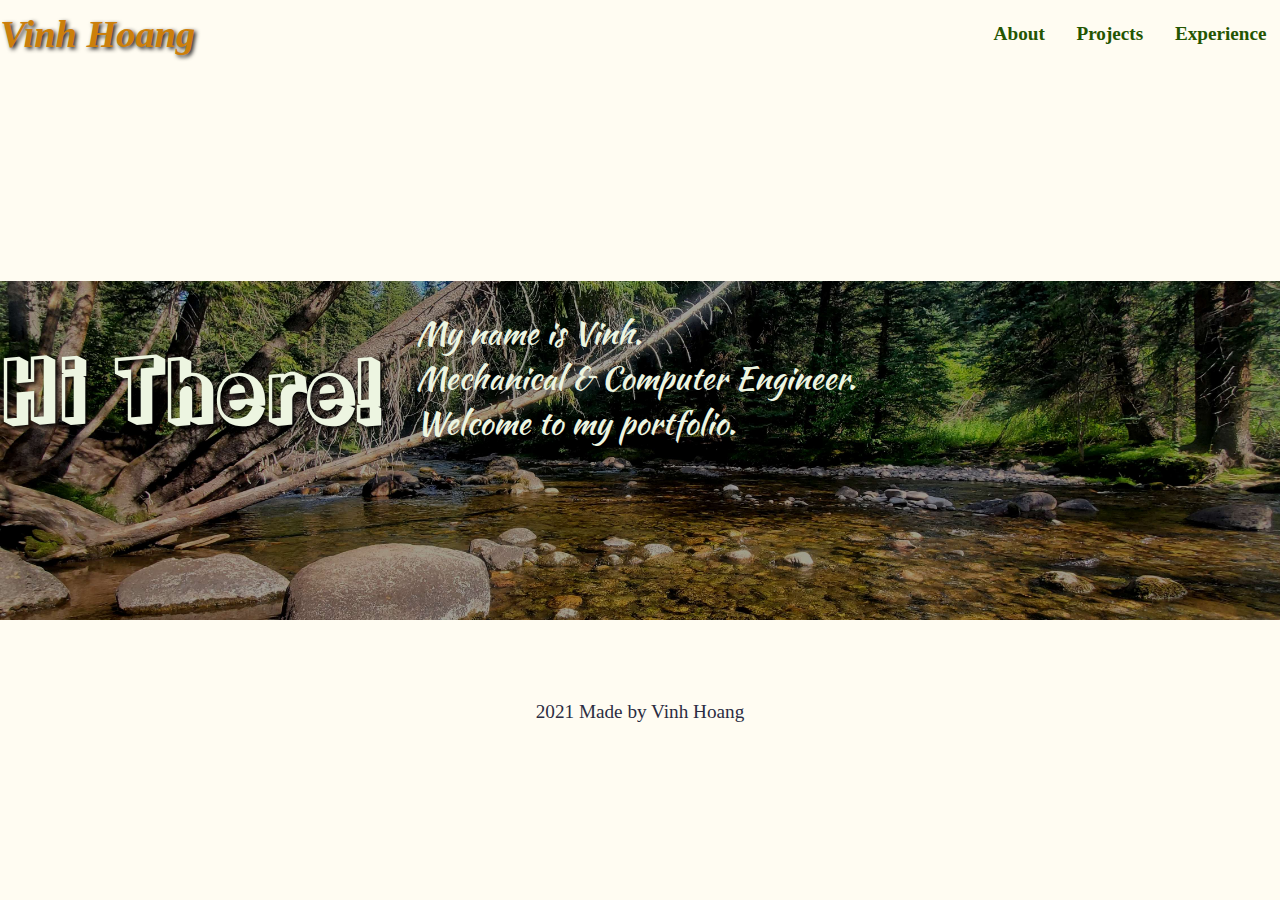
<file: index.html>
<!DOCTYPE html>
<html lang="en">

<head>
    <meta charset="UTF-8">
    <meta http-equiv="X-UA-Compatible" content="IE=edge">
    <meta name="viewport" content="width=device-width, initial-scale=1.0">
    <title>Vinh Hoang's Portfolio</title>
    <link href="https://cdn.jsdelivr.net/npm/bootstrap@5.1.0/dist/css/bootstrap.min.css" rel="stylesheet"
        integrity="sha384-KyZXEAg3QhqLMpG8r+8fhAXLRk2vvoC2f3B09zVXn8CA5QIVfZOJ3BCsw2P0p/We" crossorigin="anonymous">
    <link rel="stylesheet" href="app.css">
    <!-- Google font -->
    <link rel="preconnect" href="https://fonts.googleapis.com">
    <link rel="preconnect" href="https://fonts.gstatic.com" crossorigin>
    <link href="https://fonts.googleapis.com/css2?family=Kaushan+Script&family=Rampart+One&family=Tinos&display=swap" rel="stylesheet">
</head>

<body>
    <main>
        <div class="container-lg py-3 px-5">
            <nav>
                <a class="logo" href="index.html" id="index_logo">Vinh Hoang </a>
                <ul class="nav_links">
                    <li><a href="./about.html" id="index_nav">About</a></li>
                    <li><a href="./project.html" id="index_nav">Projects</a></li>
                    <li><a href="./experience.html" id="index_nav">Experience</a></li>                 
                </ul>
            </nav>
            </div>

        <section class="Home">
            <div class="container-xl">
                <div class="Welcome"> Hi There! </div>
                <div class="IntroText">
                    <span> My name is Vinh. <br> </span>
                    <span> Mechanical & Computer Engineer. <br></span>
                    <span> Welcome to my portfolio. <br> </span>
                </div>
            </div>
        </section>
    </main>

    <footer>
        <p class="text-muted pt-4"> 2021 Made by Vinh Hoang</p>
    </footer>
    
    <script src="https://cdn.jsdelivr.net/npm/@popperjs/core@2.9.3/dist/umd/popper.min.js"
        integrity="sha384-eMNCOe7tC1doHpGoWe/6oMVemdAVTMs2xqW4mwXrXsW0L84Iytr2wi5v2QjrP/xp"
        crossorigin="anonymous"></script>
    <script src="https://cdn.jsdelivr.net/npm/bootstrap@5.1.0/dist/js/bootstrap.min.js"
        integrity="sha384-cn7l7gDp0eyniUwwAZgrzD06kc/tftFf19TOAs2zVinnD/C7E91j9yyk5//jjpt/"
        crossorigin="anonymous"></script>
</body>
</file>
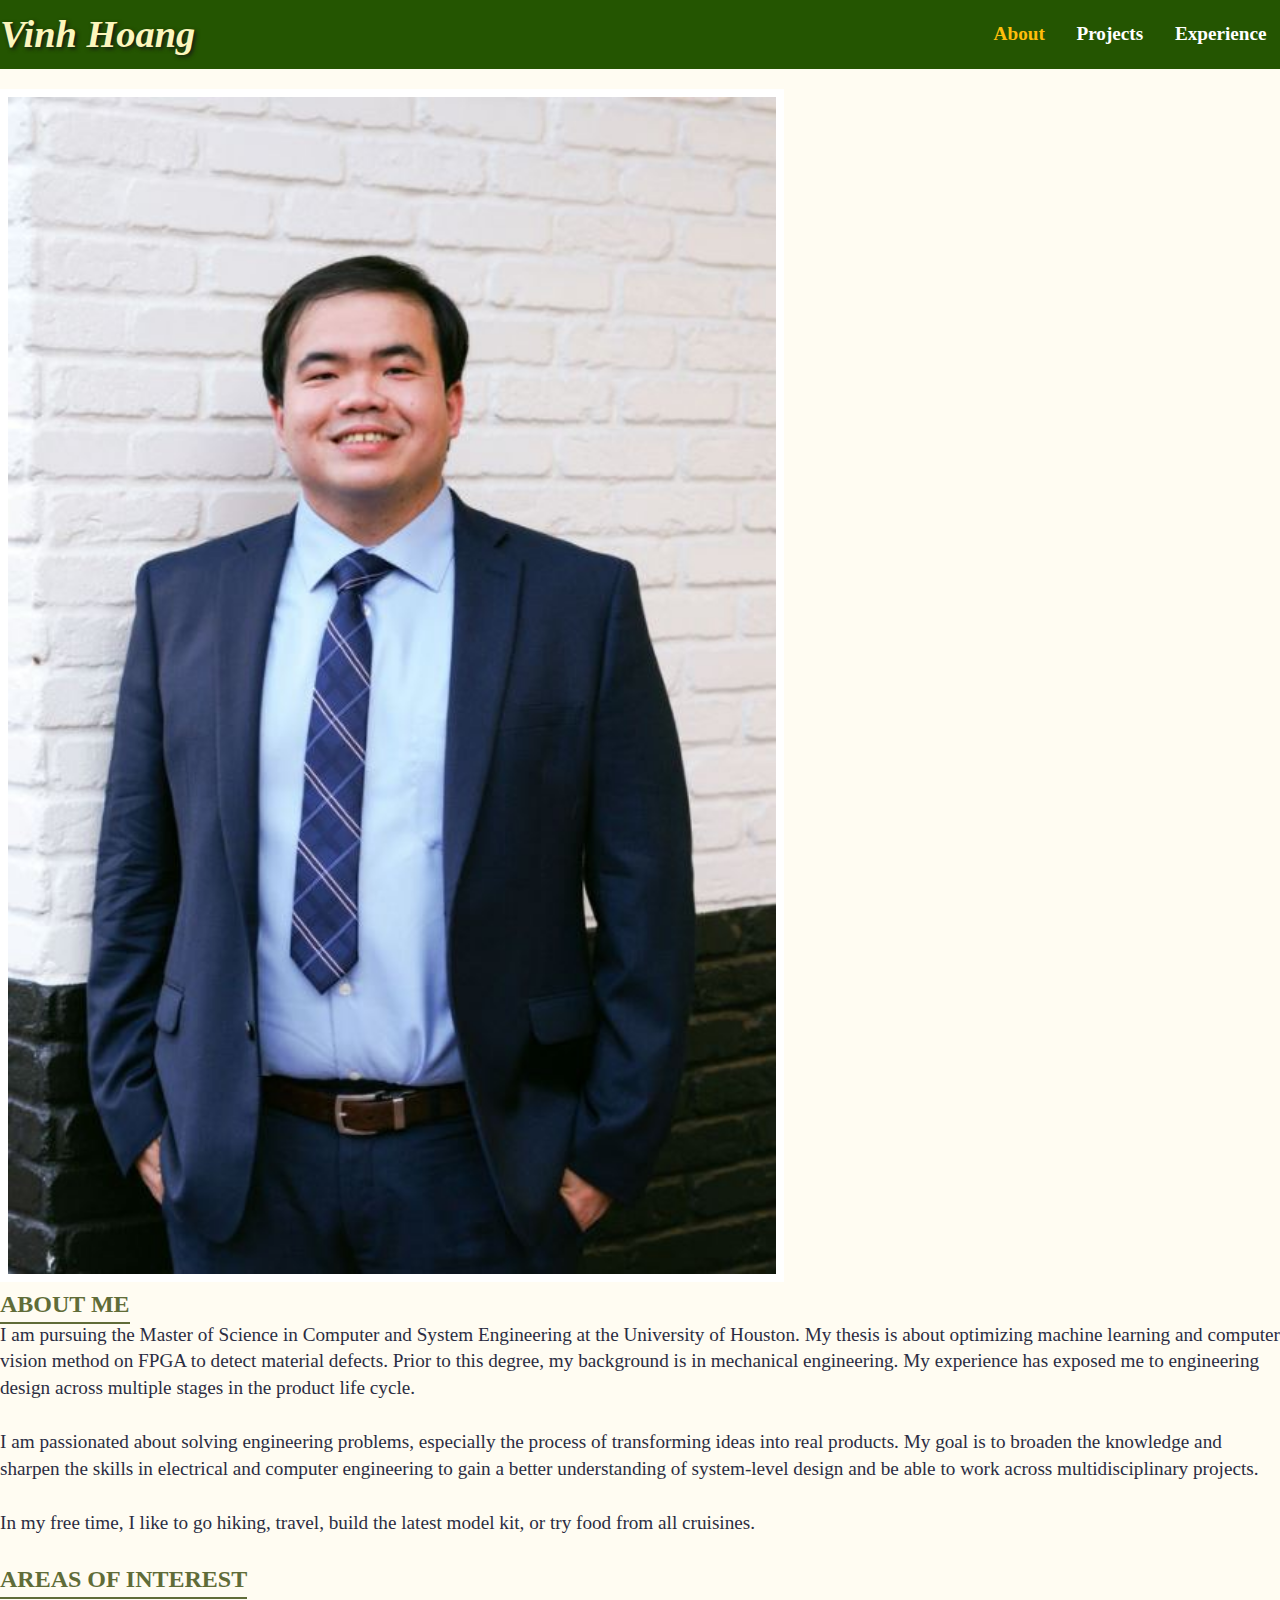
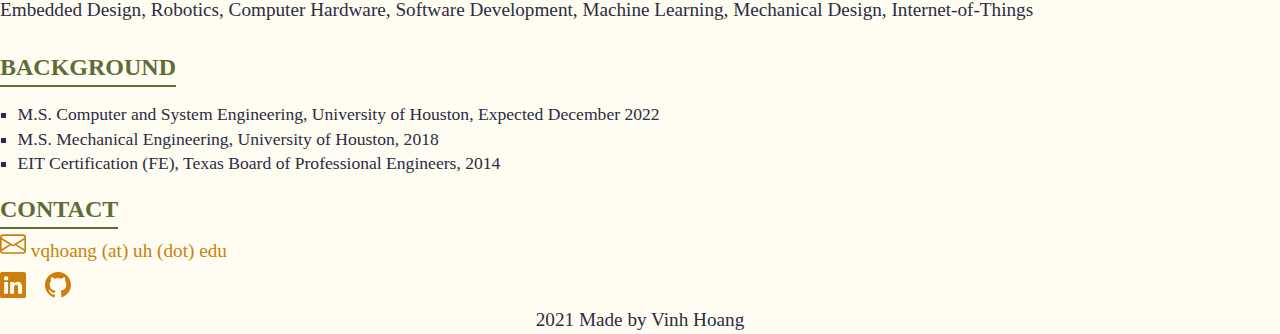
<file: about.html>
<!DOCTYPE html>
<html lang="en">

<head>
    <meta charset="UTF-8">
    <meta http-equiv="X-UA-Compatible" content="IE=edge">
    <meta name="viewport" content="width=device-width, initial-scale=1.0">
    <title>Vinh Hoang's Portfolio</title>
    <link href="https://cdn.jsdelivr.net/npm/bootstrap@5.1.0/dist/css/bootstrap.min.css" rel="stylesheet"
        integrity="sha384-KyZXEAg3QhqLMpG8r+8fhAXLRk2vvoC2f3B09zVXn8CA5QIVfZOJ3BCsw2P0p/We" crossorigin="anonymous">
    <link rel="stylesheet" href="app.css">
    <!-- Google font -->
    <link rel="preconnect" href="https://fonts.googleapis.com">
    <link rel="preconnect" href="https://fonts.gstatic.com" crossorigin>
    <link href="https://fonts.googleapis.com/css2?family=Kaushan+Script&family=Rampart+One&family=Tinos&display=swap" rel="stylesheet">
</head>

<body>
    <main>
        <div class="NavContainer">
            <div class="container py-3 px-5">
                <nav>
                    <a class="logo" href="index.html">Vinh Hoang </a>
                    <ul class="nav_links">
                        <li><a href="./about.html" class="CurrentNav">About</a></li>
                        <li><a href="./project.html">Projects</a></li>
                        <li><a href="./experience.html">Experience</a></li>
                    </ul>
                </nav>
            </div>
        </div>

        <section class="About my-5">
            <div class="container-lg">
                <div class="row d-flex pt-2">
                    <div class="col-lg-5">
                        <div class="text-center">
                            <img class="img-fluid" id="AboutPic" src="Image/profile_pic.JPG">
                        </div>
                    </div>
                    <div class="col-lg-7">
                        <h1>About Me</h1>
                        <p class="pt-3">I am pursuing the Master of Science in Computer and System Engineering at the University of
                            Houston. My thesis is about optimizing machine learning and computer vision method on FPGA
                            to detect material defects. Prior to this degree, my background is in mechanical engineering.
                            My experience has exposed me to engineering design across multiple stages in the product
                            life cycle. </br> </br>
                            I am passionated about solving engineering problems, especially the process of transforming
                            ideas into real products. My goal is to broaden the knowledge and sharpen the skills in electrical and computer
                            engineering to gain a better understanding of system-level design and be able to work across
                            multidisciplinary projects. </br> </br>
                            In my free time, I like to go hiking, travel, build the latest model kit, or try food from all cruisines.
                            </br> </br>
                        </p>

                        <h1>Areas of Interest</h1>
                        <p class="pt-3"> Embedded Design, Robotics, Computer Hardware, Software Development, Machine Learning, Mechanical Design, 
                            Internet-of-Things</br></br></p>

                        <h1>Background</h1>
                        <ul class="Education pt-3">
                            <li>M.S. Computer and System Engineering, University of Houston, Expected December 2022</li>
                            <li>M.S. Mechanical Engineering, University of Houston, 2018</li>
                            <li>EIT Certification (FE), Texas Board of Professional Engineers, 2014</li>
                        </ul>

                        <h1>Contact</h1>
                        <p class="py-3">
                            <a href="mailto:vqhoang@uh.edu" class="lightbg">
                                <svg xmlns="http://www.w3.org/2000/svg" width="26" height="26" fill="currentColor" class="bi bi-envelope" viewBox="0 0 16 16">
                                    <path d="M0 4a2 2 0 0 1 2-2h12a2 2 0 0 1 2 2v8a2 2 0 0 1-2 2H2a2 2 0 0 1-2-2V4zm2-1a1 1 0 0 0-1 1v.217l7 4.2 7-4.2V4a1 1 0 0 0-1-1H2zm13 2.383-4.758 2.855L15 11.114v-5.73zm-.034 6.878L9.271 8.82 8 9.583 6.728 8.82l-5.694 3.44A1 1 0 0 0 2 13h12a1 1 0 0 0 .966-.739zM1 11.114l4.758-2.876L1 5.383v5.73z"/>
                                  </svg> vqhoang (at) uh (dot) edu
                            </a>  

                        </p>

                        <!-- Social button -->
                        <a href="https://www.linkedin.com/in/vqhoang/" class="SocialButton">
                            <svg xmlns="http://www.w3.org/2000/svg" width="26" height="26" fill="currentColor" class="bi bi-linkedin" viewBox="0 0 16 16">
                                <path d="M0 1.146C0 .513.526 0 1.175 0h13.65C15.474 0 16 .513 16 1.146v13.708c0 .633-.526 1.146-1.175 1.146H1.175C.526 16 0 15.487 0 14.854V1.146zm4.943 12.248V6.169H2.542v7.225h2.401zm-1.2-8.212c.837 0 1.358-.554 1.358-1.248-.015-.709-.52-1.248-1.342-1.248-.822 0-1.359.54-1.359 1.248 0 .694.521 1.248 1.327 1.248h.016zm4.908 8.212V9.359c0-.216.016-.432.08-.586.173-.431.568-.878 1.232-.878.869 0 1.216.662 1.216 1.634v3.865h2.401V9.25c0-2.22-1.184-3.252-2.764-3.252-1.274 0-1.845.7-2.165 1.193v.025h-.016a5.54 5.54 0 0 1 .016-.025V6.169h-2.4c.03.678 0 7.225 0 7.225h2.4z"/>
                              </svg>
                        </a>
                        <a href="https://github.com/vqhoang164" class="SocialButton">
                            <svg xmlns="http://www.w3.org/2000/svg" width="26" height="26" fill="currentColor" class="bi bi-github" viewBox="0 0 16 16">
                                <path d="M8 0C3.58 0 0 3.58 0 8c0 3.54 2.29 6.53 5.47 7.59.4.07.55-.17.55-.38 0-.19-.01-.82-.01-1.49-2.01.37-2.53-.49-2.69-.94-.09-.23-.48-.94-.82-1.13-.28-.15-.68-.52-.01-.53.63-.01 1.08.58 1.23.82.72 1.21 1.87.87 2.33.66.07-.52.28-.87.51-1.07-1.78-.2-3.64-.89-3.64-3.95 0-.87.31-1.59.82-2.15-.08-.2-.36-1.02.08-2.12 0 0 .67-.21 2.2.82.64-.18 1.32-.27 2-.27.68 0 1.36.09 2 .27 1.53-1.04 2.2-.82 2.2-.82.44 1.1.16 1.92.08 2.12.51.56.82 1.27.82 2.15 0 3.07-1.87 3.75-3.65 3.95.29.25.54.73.54 1.48 0 1.07-.01 1.93-.01 2.2 0 .21.15.46.55.38A8.012 8.012 0 0 0 16 8c0-4.42-3.58-8-8-8z"/>
                              </svg>
                        </a>                      
                    </div>
                </div>



        </section>

        <footer>
            <p class="text-muted pt-4"> 2021 Made by Vinh Hoang</p>
        </footer>

    </main>
    <script src="https://cdn.jsdelivr.net/npm/@popperjs/core@2.9.3/dist/umd/popper.min.js"
        integrity="sha384-eMNCOe7tC1doHpGoWe/6oMVemdAVTMs2xqW4mwXrXsW0L84Iytr2wi5v2QjrP/xp"
        crossorigin="anonymous"></script>
    <script src="https://cdn.jsdelivr.net/npm/bootstrap@5.1.0/dist/js/bootstrap.min.js"
        integrity="sha384-cn7l7gDp0eyniUwwAZgrzD06kc/tftFf19TOAs2zVinnD/C7E91j9yyk5//jjpt/"
        crossorigin="anonymous"></script>
</body>
</file>
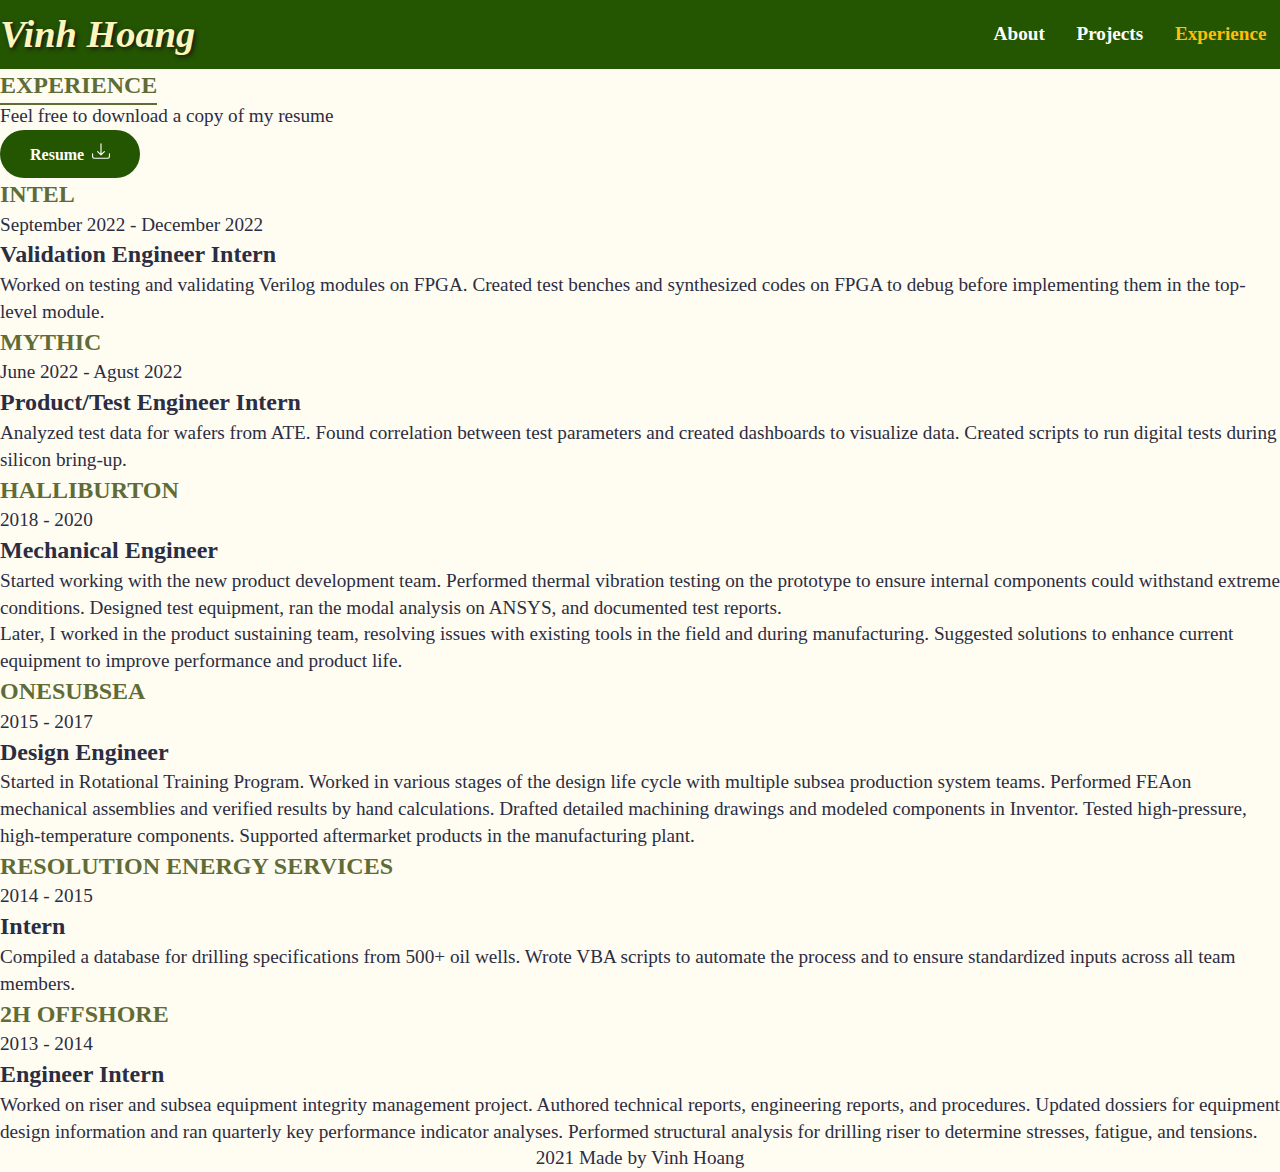
<file: experience.html>
<!DOCTYPE html>
<html lang="en">

    <head>
        <meta charset="UTF-8">
        <meta http-equiv="X-UA-Compatible" content="IE=edge">
        <meta name="viewport" content="width=device-width, initial-scale=1.0">
        <title>Vinh Hoang's Portfolio</title>
        <link href="https://cdn.jsdelivr.net/npm/bootstrap@5.1.0/dist/css/bootstrap.min.css" rel="stylesheet"
            integrity="sha384-KyZXEAg3QhqLMpG8r+8fhAXLRk2vvoC2f3B09zVXn8CA5QIVfZOJ3BCsw2P0p/We" crossorigin="anonymous">
        <link rel="stylesheet" href="app.css">
        <!-- Google font -->
        <link rel="preconnect" href="https://fonts.googleapis.com">
        <link rel="preconnect" href="https://fonts.gstatic.com" crossorigin>
        <link href="https://fonts.googleapis.com/css2?family=Kaushan+Script&family=Rampart+One&family=Tinos&display=swap" rel="stylesheet">
    </head>

<body>
    <main>
        <div class="NavContainer">
            <div class="container py-3 px-5">
                <nav>
                    <a class="logo" href="index.html">Vinh Hoang </a>
                    <ul class="nav_links">
                        <li><a href="./about.html">About</a></li>
                        <li><a href="./project.html">Projects</a></li>
                        <li><a href="./experience.html" class="CurrentNav">Experience</a></li>
                    </ul>
                </nav>
            </div>
        </div>

        <section class="my-5">
            <div class="Experience container text-center">
                <h1 class="col-lg-12 text-center mt-lg-5">Experience</h1>
                <p class="pt-3 pb-2">Feel free to download a copy of my resume</p>
                <a href="./Doc/VHResume.pdf" class="ResumeButton">
                    Resume &nbsp<svg xmlns="http://www.w3.org/2000/svg" width="18" height="18" fill="currentColor" class="bi bi-download" viewBox="0 0 16 16">
                    <path d="M.5 9.9a.5.5 0 0 1 .5.5v2.5a1 1 0 0 0 1 1h12a1 1 0 0 0 1-1v-2.5a.5.5 0 0 1 1 0v2.5a2 2 0 0 1-2 2H2a2 2 0 0 1-2-2v-2.5a.5.5 0 0 1 .5-.5z"/>
                    <path d="M7.646 11.854a.5.5 0 0 0 .708 0l3-3a.5.5 0 0 0-.708-.708L8.5 10.293V1.5a.5.5 0 0 0-1 0v8.793L5.354 8.146a.5.5 0 1 0-.708.708l3 3z"/>
                  </svg>
                </a>
            </div>
        </section>

        <div class="container-lg pt-1 px-3">
            <div class="row gy-5">
                <div class="col-md-5 text-end">
                    <h2>Intel</h2>
                    <p class="WorkYear"> September 2022 - December 2022 </p>
                </div>
                <div class="col-md-7">
                    <h3>Validation Engineer Intern</h3>
                    <p> Worked on testing and validating Verilog modules on FPGA. Created test benches and synthesized codes on FPGA to debug before implementing them in the top-level module.
                    </p>
                </div>

                <div class="col-md-5 text-end">
                    <h2>Mythic</h2>
                    <p class="WorkYear"> June 2022 - Agust 2022 </p>
                </div>
                <div class="col-md-7">
                    <h3>Product/Test Engineer Intern</h3>
                    <p> Analyzed test data for wafers from ATE. Found correlation between test parameters and created dashboards to visualize data. Created scripts to run digital tests during silicon bring-up.
                    </p>
                </div>


                <div class="col-md-5 text-end">
                    <h2>Halliburton</h2>
                    <p class="WorkYear"> 2018 - 2020 </p>
                </div>
                <div class="col-md-7">
                    <h3>Mechanical Engineer</h3>
                    <p> Started working with the new product development team. Performed thermal vibration testing on the prototype to ensure internal components could withstand extreme conditions.
                        Designed test equipment, ran the modal analysis on ANSYS, and documented test reports.
                    </p>
                    <p> Later, I worked in the product sustaining team, resolving issues with existing tools in the field and during manufacturing.
                        Suggested solutions to enhance current equipment to improve performance and product life.
                    </p>
                </div>

                <div class="col-md-5 text-end">
                    <h2>Onesubsea</h2>
                    <p class="WorkYear"> 2015 - 2017 </p>
                </div>
                <div class="col-md-7">
                    <h3>Design Engineer</h3>
                    <p> Started in Rotational Training Program. Worked in various stages of the design life cycle with multiple subsea production system teams. 
                        Performed FEAon mechanical assemblies and verified results by hand calculations. 
                        Drafted detailed machining drawings and modeled components in Inventor. Tested high-pressure, high-temperature components. 
                        Supported aftermarket products in the manufacturing plant.
                    </p>
                </div>

                <div class="col-md-5 text-end">
                    <h2>Resolution Energy Services</h2>
                    <p class="WorkYear"> 2014 - 2015 </p>
                </div>
                <div class="col-md-7">
                    <h3>Intern</h3>
                    <p> Compiled a database for drilling specifications from 500+ oil wells. Wrote VBA scripts to automate the process and to ensure standardized inputs
                        across all team members. 
                    </p>
                </div>

                <div class="col-md-5 text-end">
                    <h2>2H Offshore</h2>
                    <p class="WorkYear"> 2013 - 2014 </p>
                </div>
                <div class="col-md-7">
                    <h3>Engineer Intern</h3>
                    <p> Worked on riser and subsea equipment integrity management project. Authored technical reports, engineering reports, and procedures. Updated dossiers for equipment design information and ran quarterly key performance indicator analyses.
                        Performed structural analysis for drilling riser to determine stresses, fatigue, and tensions.
                    </p>
                </div>

            </div>
        </div>


    </main>

    <footer>
        <p class="text-muted pt-4"> 2021 Made by Vinh Hoang</p>
    </footer>
    
    <script src="https://cdn.jsdelivr.net/npm/@popperjs/core@2.9.3/dist/umd/popper.min.js"
        integrity="sha384-eMNCOe7tC1doHpGoWe/6oMVemdAVTMs2xqW4mwXrXsW0L84Iytr2wi5v2QjrP/xp"
        crossorigin="anonymous"></script>
    <script src="https://cdn.jsdelivr.net/npm/bootstrap@5.1.0/dist/js/bootstrap.min.js"
        integrity="sha384-cn7l7gDp0eyniUwwAZgrzD06kc/tftFf19TOAs2zVinnD/C7E91j9yyk5//jjpt/"
        crossorigin="anonymous"></script>
</body>
</file>
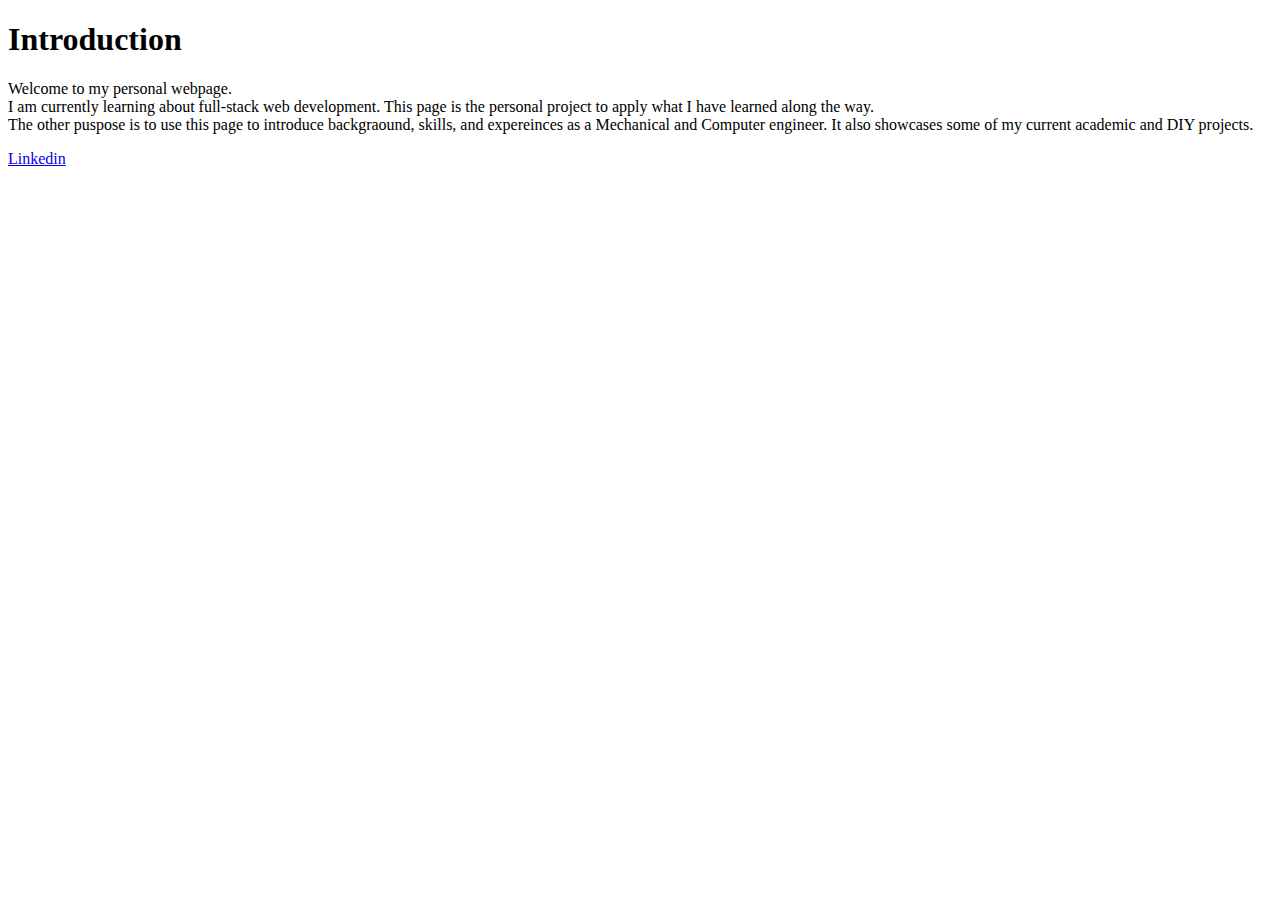
<file: Home.html>
<!DOCTYPE html>
<html lang="en">
<head>
    <meta charset="UTF-8">
    <meta http-equiv="X-UA-Compatible" content="IE=edge">
    <meta name="viewport" content="width=device-width, initial-scale=1.0">
    <title>Vinh's Personal Web</title>
</head>
<body>
    <main>
    <h1>
        Introduction
    </h1>
    <p>
        Welcome to my personal webpage. <br>
        I am currently learning about full-stack web development. This page is the personal project to apply what I have learned along the way. <br>
        The other puspose is to use this page to introduce backgraound, skills, and expereinces as a Mechanical and Computer engineer. It also showcases some of my current academic and DIY projects.
    </p>
    <p>
        <a href="https://www.linkedin.com/in/vqhoang/"> Linkedin </a> 
    </p>
    </main>
</body>
</html>
</file>
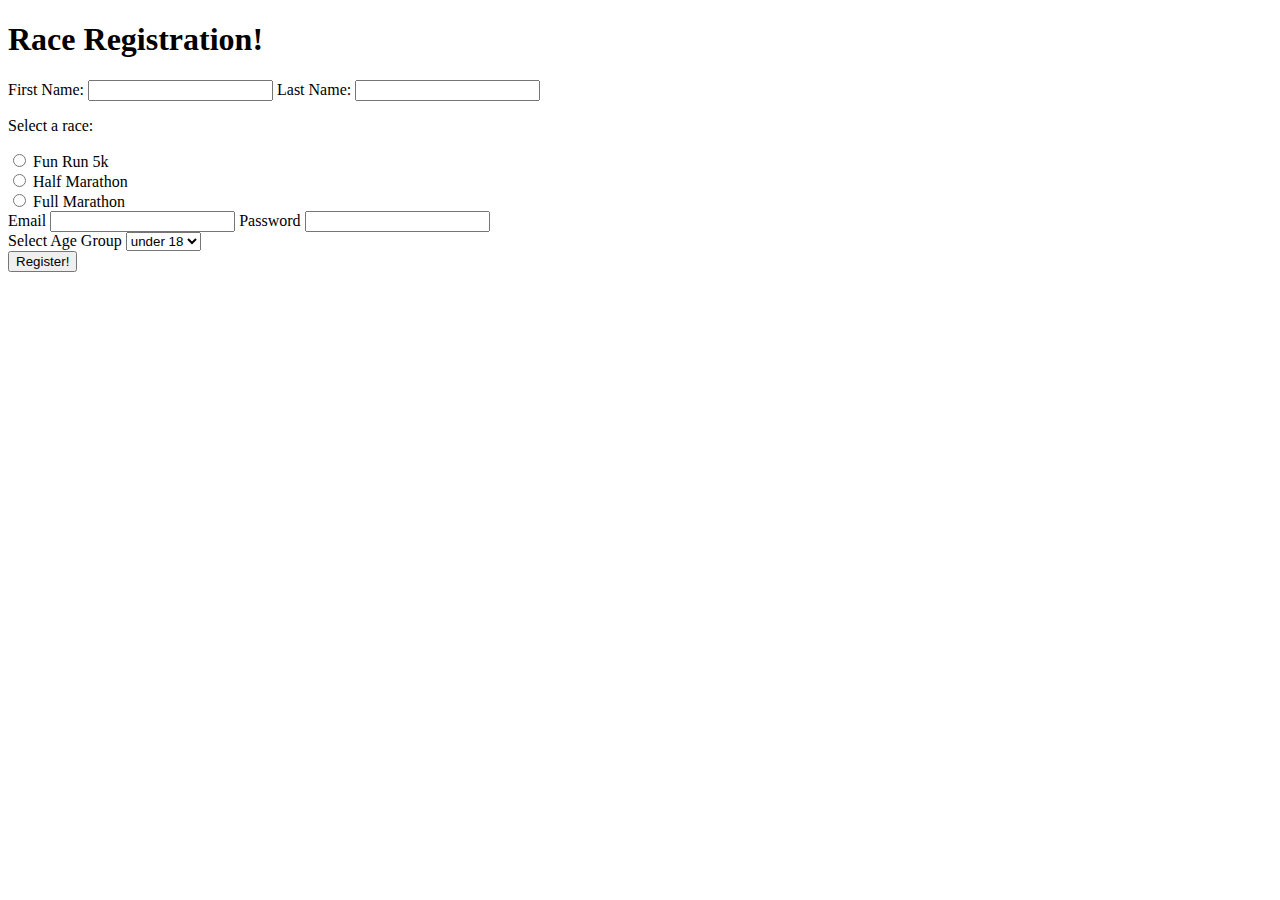
<file: html_practice.html>
<!DOCTYPE html>
<html lang="en">

<head>
    <meta charset="UTF-8">
    <meta http-equiv="X-UA-Compatible" content="IE=edge">
    <meta name="viewport" content="width=device-width, initial-scale=1.0">
    <title>Register Form</title>
</head>

<body>
    <h1>Race Registration!</h1>
    <form action="" method="GET">
        <div>
            <label for="first"> First Name:</label>
            <input type="text" name="firstname" id="first" required>
            <label for="last"> Last Name:</label>
            <input type="text" name="lastname" id="last" required>
        </div>
        <div>
            <p>Select a race:</p>
            <div>
                <input type="radio" id="run5k" name="racetype" value="run5k">
                <label for="run5k"> Fun Run 5k</label>
            </div>
            <div>
                <input type="radio" id="HalfMarathon" name="racetype" value="HalfMarathon">
                <label for="HalfMarathon"> Half Marathon</label>
            </div>
            <div>
                <input type="radio" id="FullMarathon" name="racetype" value="FullMarathon">
                <label for="FullMarathon"> Full Marathon</label>
            </div>
        </div>
        <div>
            <label for="email"> Email</label>
            <input type="email" name="email" id="email" required>
            <label for="password"> Password</label>
            <input type="password" name="password" id="password" required>
        </div>        
        <div>
            <label for="AgeGroupSelect">Select Age Group</label>
            <select name="Age" id="AgeGroupSelect">
                <option value="under18">under 18</option>
                <option value="adult1830">18-30</option>
                <option value="adult3050">30-50</option>
                <option value="above50">50+</option>
            </select>
        </div>
        <div>
            <input type="submit" value="Register!">
        </div>
    </form>
</body>

</html>
</file>
<file: app.css>
/* Reset */
html, body, div, span, applet, object, iframe,
h1, h2, h3, h4, h5, h6, p, blockquote, pre,
a, abbr, acronym, address, big, cite, code,
del, dfn, em, img, ins, kbd, q, s, samp,
small, strike, strong, sub, sup, tt, var,
b, u, i, center,
dl, dt, dd, ol, ul, li,
fieldset, form, label, legend,
table, caption, tbody, tfoot, thead, tr, th, td,
article, aside, canvas, details, embed, 
figure, figcaption, footer, header, hgroup, 
menu, nav, output, ruby, section, summary,
time, mark, audio, video {
	margin: 0;
	padding: 0;
	border: 0;
	font-size: 100%;
	font: inherit;
	vertical-align: baseline;
}
/* HTML5 display-role reset for older browsers */
article, aside, details, figcaption, figure, 
footer, header, hgroup, menu, nav, section {
	display: block;
}
body {
	line-height: 1;
}
ol, ul {
	list-style: none;
}
blockquote, q {
	quotes: none;
}
blockquote:before, blockquote:after,
q:before, q:after {
	content: '';
	content: none;
}
table {
	border-collapse: collapse;
	border-spacing: 0;
}

/* Start styling */
html{
  font-family: 'Tinos', serif;
}

/* Color scheme */
body {
  background-color: #fffcf2;
  color: #2b2d42;
  line-height: 1.4;
}

a:hover {color: #ffbe0b;}

a{
  color: white;
}

.logo {
  color: white;
}

#index_logo{
  color: #245501;
  font-size: 2em;
  font-style: italic;
  font-weight: bold; 
}

#index_nav{
  color: #245501;
}

#index_nav:hover, #index_logo:hover, .SocialButton, .lightbg{
  color: #cc7f0b;
}

a.logo:hover{
  color: #fcf6bd;
}

.nav_links li a::after {
  background-color: #ffbe0b;
}

div.NavContainer{
  background: #245501;
}

h1, h2{
  color: #606c38;
}

footer {
  left: 0;
  bottom: 5px;
  width: 100%;
  text-align: center;
}

/* Nav */
nav {
  display: flex;
  font-size: 1.2em;
  justify-content: space-between;
  align-items: center;
  /* border: 1px solid red;  */
}

a {
  text-decoration: none;
  display: block;
  position: relative;
  padding: 0.2em 0;
  font-weight: 600;
}

.nav_links{
  list-style: none;
}

.nav_links li{
  display: inline-block;
  padding: 0.5em 0.7em;
}

.nav_links li a::after {
  content: '';
  position: absolute;
  bottom: 0;
  left: 0;
  width: 100%;
  height: 0.1em;
  opacity: 0;
  transition: opacity 300ms, transform 300ms;
}

.nav_links li a::after {
  opacity: 1;
  transform: scale(0);
  transform-origin: center;
}

.nav_links li a:hover::after,
.nav_links li a:focus::after{
  transform: scale(1);
}

.CurrentNav {
  color: #ffbe0b;
}

.logo {
  font-family: 'Tinos', serif;
  font-size: 2em;
  font-style: italic;
  font-weight: bold;  
}

a.logo:hover{
  text-shadow: 2px 2px 4px rgb(24, 23, 23);
}

/* Intro Page */
section.Home{
  display: flex;
  align-items: center;
  text-align: center;
  min-height: 70vh;
  background: url(./Image/IndexBackground.jpg) no-repeat center center fixed; 
  background-size: contain;
  /* background: linear-gradient(to bottom,  rgba(0,0,0,0) 0%,#ecf0f3 40%,#ecf0f3 60%, rgba(0,0,0,0) 100%);  */
} 

/*  text animation   */

div.Welcome{
  font-family: 'Rampart One', cursive;
  display: inline-block;
  font-size: 5em;
  font-weight: 900;
  overflow:hidden;
  color: #EDF5E1; 
  text-shadow: 2px 2px 4px black;
  padding-bottom: 10px;
}

div.IntroText{
  font-family: 'Kaushan Script', cursive;
  display: inline-block;
  font-size: 2em;
  overflow:hidden;
  text-align: left;
  padding-left: 30px;
  padding-bottom: 5px;
  color: #EDF5E1; 
}

div.Welcome:first-of-type {  
  animation: showup 8s;
}

div.Welcome:last-of-type {
  width:0px;
  animation: reveal 8s;
}

 div.IntroText:last-of-type span {
  margin-left:-900px;
  animation: slidein 8s;
  margin-left: 0px;
} 

@keyframes showup {
    0% {opacity:0;}
    50% {opacity:1;}
    80% {opacity:1;}
    100% {opacity:1;}
}

@keyframes slidein {
    0% { margin-left:-900px; }
    20% { margin-left:-900px; }
    50% { margin-left:0px; }
    100% { margin-left:0px; }
}

@keyframes reveal {
    0% {opacity:0;width:0px;}
    20% {opacity:1;width:0px;}
    30% {width:355px;}
    80% {opacity:1;}
    100% {opacity:1;}
}



/* about page */
#AboutPic{
  border: 0.5em solid white;
  margin-top: 20px;
  width: 60%;
  height: auto;
}

section.About{
  font-size: 1em;
}

ul.Education{
  list-style-type: square;
  padding: 1em;
  font-size: 1.1em;
  line-height: 1.4;
}

.SocialButton {
	border-radius:20px;
	display:inline-block;
	cursor:pointer;
  padding-right: 15px;
}

/* Experience page*/
div.Experience{
  max-width: 45rem;
}

h1{
  border-bottom: 2px solid currentColor;
  padding-bottom: 5px;
  margin-top: 30px;
  display: inline;
}

h1, h2{
  text-transform: uppercase;
  font-weight: 600;
  font-size: 1.5em;
}

h3{
  font-weight: bold;
  font-size: 1.5em;
}

p{
  font-size: 1.2em;
}

@media screen and (max-width: 55em){
  h1, h2, h3, p.WorkYear{
    text-align: center;
  }

  div.porfolio_grid{
    min-width: 100%;
  }

  html{
    margin: auto; 
  }

  #AboutPic{
    width: 40%;
    height: auto;
  }

  nav {
    display: block;
  }

  .logo {
    margin: auto;
    text-align: center;
  }

  .nav_links{
    text-align: center;
    font-size: 1em;
  }

  
  div.Welcome, div.IntroText{
    text-align: center;
    color: #17252A;
  }

  div.IntroText{
    font-size: 1.5em;
  }
  
  section.Home{
    background-image: none;
    min-height: 65vh;
  }

}

.ResumeButton {
	background-color:#245501;
	border-radius:28px;
	display:inline-block;
	cursor:pointer;
	color:#FEFFFF;
	font-size:1em;
	padding:12px 30px;
}
.ResumeButton:hover {
	background-color:#DEF2F1;
  color:#17252A;
}
.ResumeButton:active {
	position:relative;
	top:1px;
}

/* project */
div.porfolio_grid{
  max-width: 60vw;
  margin-left: auto;
  margin-right: auto;
}

a.project_a {
  text-decoration: none;
  font-weight: normal;
  color: inherit;
  padding:0;
}

a.project_a:hover {
  opacity: 0.7;
}

h4{
  text-transform: uppercase;
  text-align: center;
  color: #17252A;
  padding: 0.5em 0 0.7em 0;
  font-size: 1.2em;
  font-weight: bold;
}

h5{
  text-transform: uppercase;
  color: #EDF5E1;
  padding: 0.5em 0 0.5em 2px;
  font-size: 1em;
  font-weight: bold;
  background-color: #245501;
}

.ProjectInfo{
  background-color: white;
  border-radius: 5px;
}

.card-body{
  background-color:#245501;
  color: white;
}

#bold_underline{
  font-weight: bold;
  text-decoration: underline;
}

.card-img-top{
  height: 25vh; 
  width: 100%;
  display: block;
}

#PlayButton{
  width: 1.5em;
  vertical-align: middle;
}

a.lightbg{
	display:inline-block;
  font-weight: 500;
}

/* a.lightbg:hover {
  color: #3AAFA9;
} */
</file>
